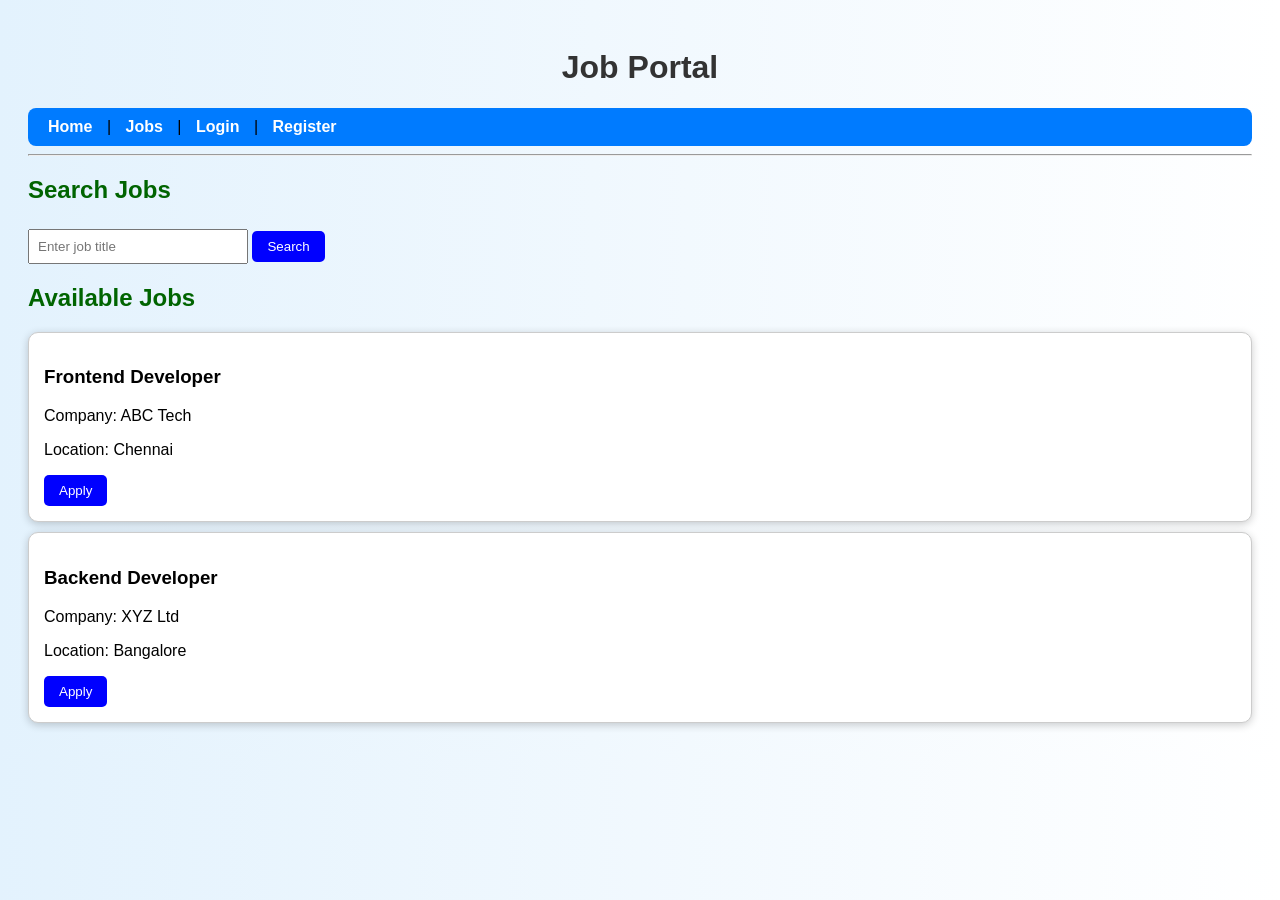
<file: index.html>
<!DOCTYPE html>
<html>
<head>
    <title>Job Portal</title>
    <link rel="stylesheet" href="css/style.css">
</head>

<body>

    <h1>Job Portal</h1>

    <nav>
        <a href="index.html">Home</a> |
        <a href="jobs.html">Jobs</a> |
        <a href="login.html">Login</a> |
        <a href="register.html">Register</a>
    </nav>

    <hr>

    <h2>Search Jobs</h2>
    <input type="text" placeholder="Enter job title">
    <button>Search</button>

    <h2>Available Jobs</h2>

    <div class="job-card">
        <h3>Frontend Developer</h3>
        <p>Company: ABC Tech</p>
        <p>Location: Chennai</p>
        <button>Apply</button>
    </div>

    <div class="job-card">
        <h3>Backend Developer</h3>
        <p>Company: XYZ Ltd</p>
        <p>Location: Bangalore</p>
        <button>Apply</button>
    </div>

</body>
</html>
</file>
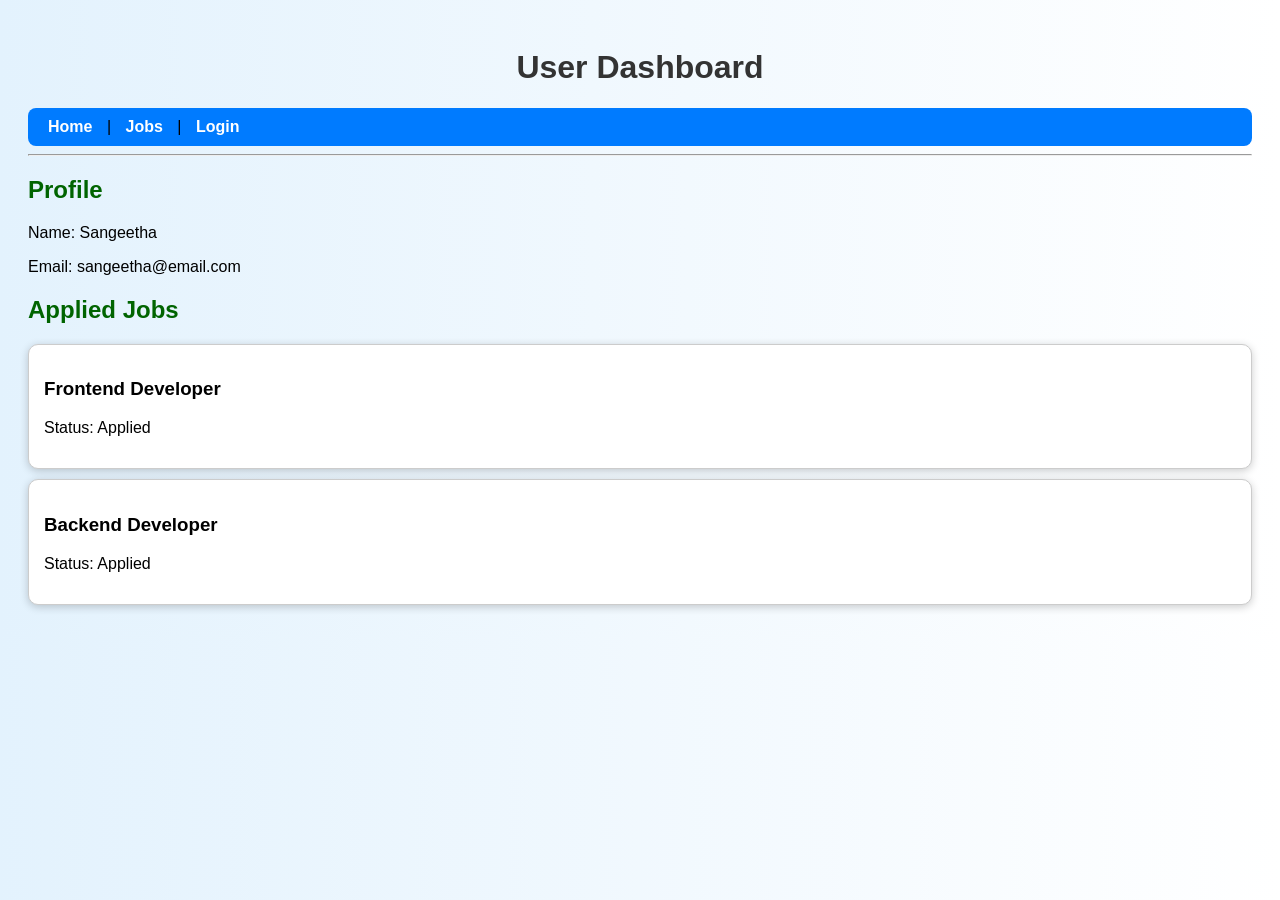
<file: dashboard.html>
<!DOCTYPE html>
<html>
<head>
    <title>Dashboard</title>
    <link rel="stylesheet" href="css/style.css">
</head>

<body>

    <h1>User Dashboard</h1>

    <nav>
        <a href="index.html">Home</a> |
        <a href="jobs.html">Jobs</a> |
        <a href="login.html">Login</a>
    </nav>

    <hr>

    <h2>Profile</h2>
    <p>Name: Sangeetha</p>
    <p>Email: sangeetha@email.com</p>

    <h2>Applied Jobs</h2>

    <div class="job-card">
        <h3>Frontend Developer</h3>
        <p>Status: Applied</p>
    </div>

    <div class="job-card">
        <h3>Backend Developer</h3>
        <p>Status: Applied</p>
    </div>

</body>
</html>
</file>
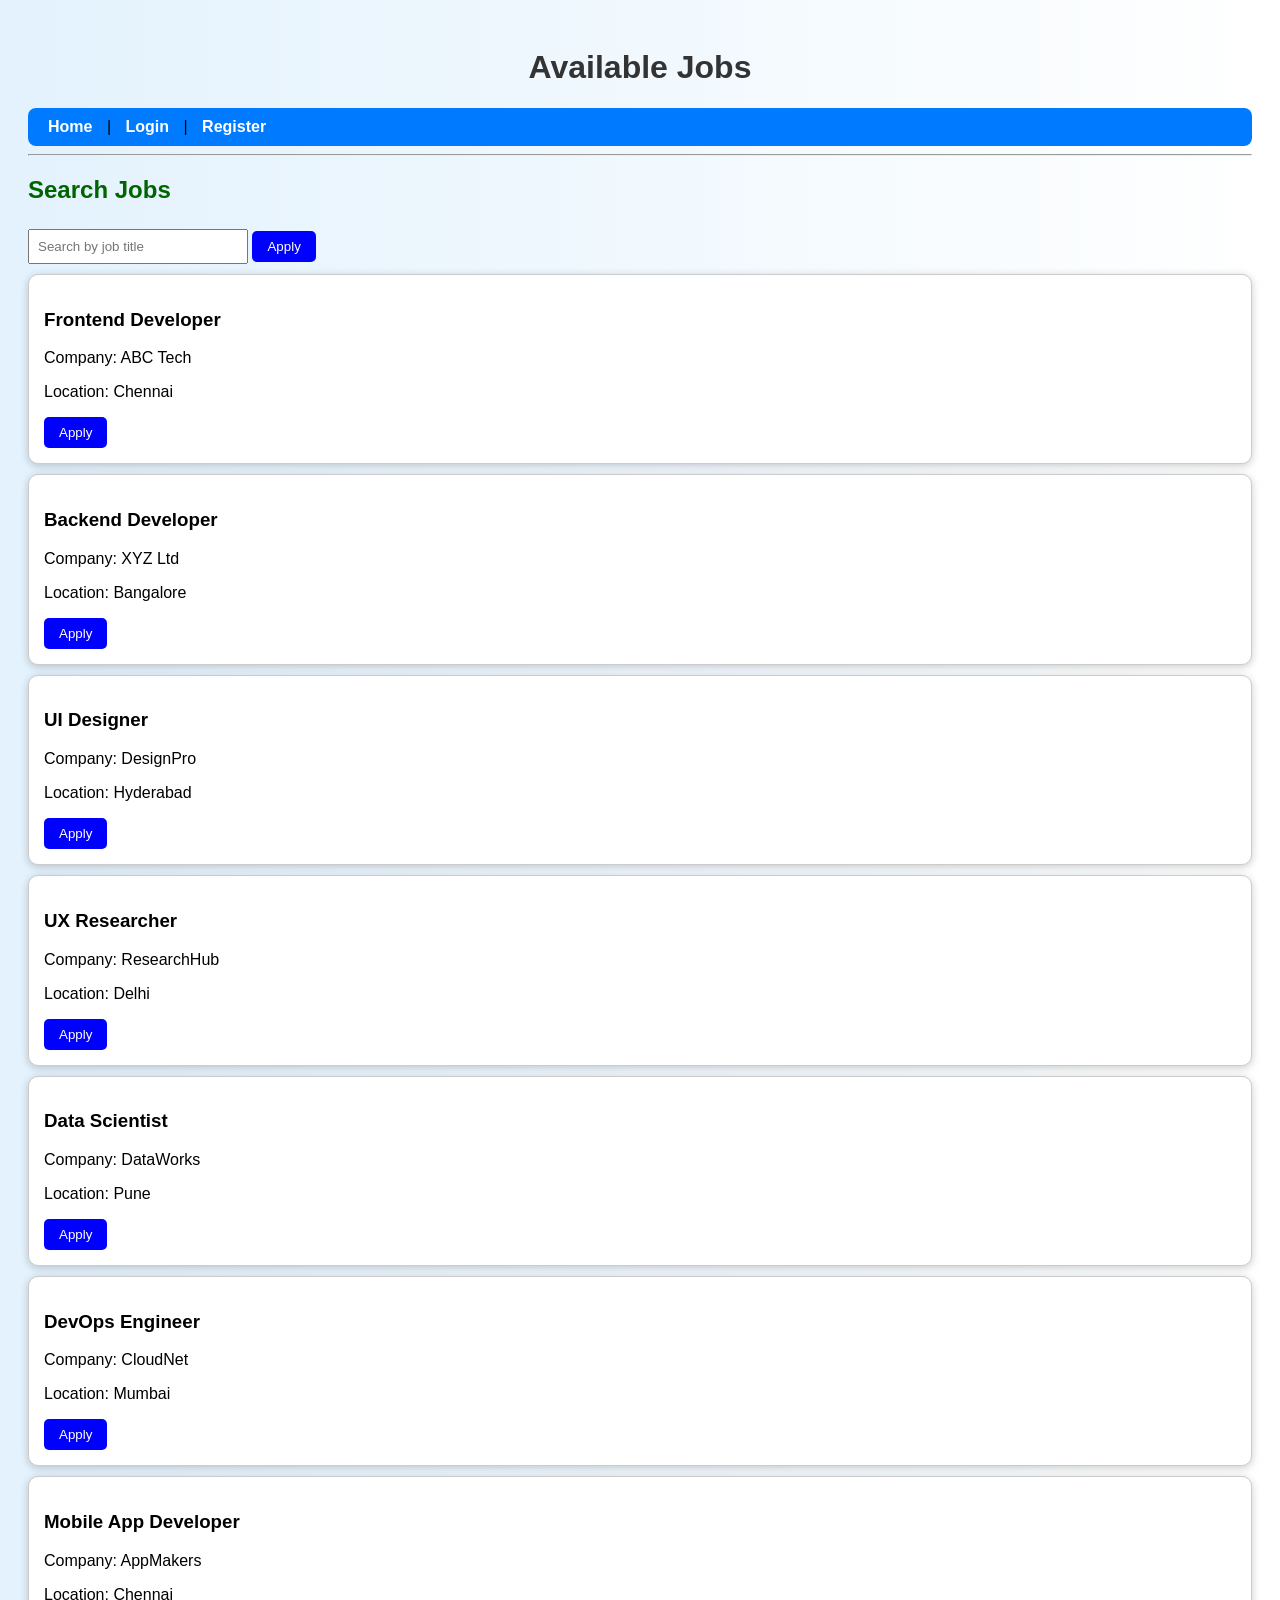
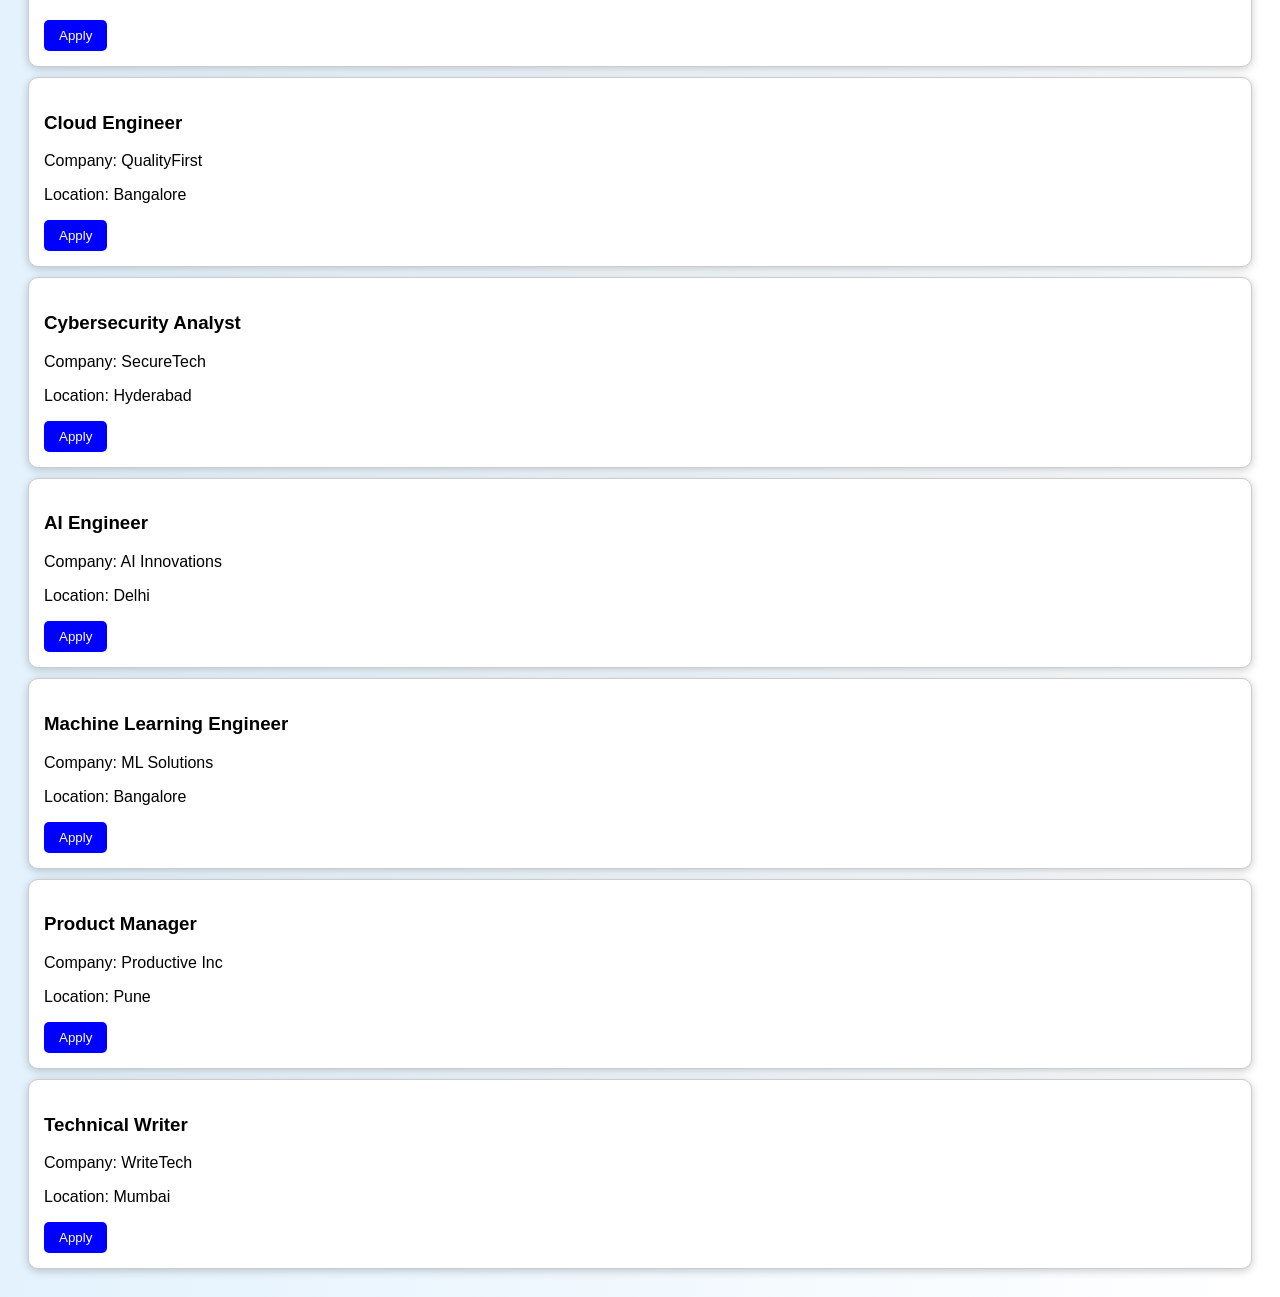
<file: jobs.html>
<!DOCTYPE html>
<html>
<head>
    <title>Jobs</title>
    <link rel="stylesheet" href="css/style.css">
</head>

<body>

    <h1>Available Jobs</h1>

    <nav>
        <a href="index.html">Home</a> |
        <a href="login.html">Login</a> |
        <a href="register.html">Register</a>
    </nav>

    <hr>

    <h2>Search Jobs</h2>
    <input type="text" placeholder="Search by job title">
    <button onclick="applyJob()">Apply</button>

    <div class="job-card">
        <h3>Frontend Developer</h3>
        <p>Company: ABC Tech</p>
        <p>Location: Chennai</p>
        <button onclick="applyJob()">Apply</button>
    </div>

    <div class="job-card">
        <h3>Backend Developer</h3>
        <p>Company: XYZ Ltd</p>
        <p>Location: Bangalore</p>
        <button onclick="applyJob()">Apply</button>
    </div>

    <div class="job-card">
        <h3>UI Designer</h3>
        <p>Company: DesignPro</p>
        <p>Location: Hyderabad</p>
        <button onclick="applyJob()">Apply</button>
    </div>

    <div class="job-card">
        <h3>UX Researcher</h3>
        <p>Company: ResearchHub</p>
        <p>Location: Delhi</p>
        <button onclick="applyJob()">Apply</button>
    </div>

    <div class="job-card">
        <h3>Data Scientist</h3>
        <p>Company: DataWorks</p>
        <p>Location: Pune</p>
        <button onclick="applyJob()">Apply</button>
    </div>

    <div class="job-card">
        <h3>DevOps Engineer</h3>
        <p>Company: CloudNet</p>
        <p>Location: Mumbai</p>
        <button onclick="applyJob()">Apply</button>
    </div>

    <div class="job-card">
        <h3>Mobile App Developer</h3>
        <p>Company: AppMakers</p>
        <p>Location: Chennai</p>
        <button onclick="applyJob()">Apply</button>
    </div>

    <div class="job-card">
        <h3>Cloud Engineer</h3>
        <p>Company: QualityFirst</p>
        <p>Location: Bangalore</p>
        <button onclick="applyJob()">Apply</button>
    </div>

    <div class="job-card">
        <h3>Cybersecurity Analyst</h3>
        <p>Company: SecureTech</p>
        <p>Location: Hyderabad</p>
        <button onclick="applyJob()">Apply</button>
        </div>

        <div class="job-card">
        <h3>AI Engineer</h3>
        <p>Company: AI Innovations</p>  
        <p>Location: Delhi</p>
        <button onclick="applyJob()">Apply</button>
        </div>

        <div class="job-card">
        <h3>Machine Learning Engineer</h3>  
        <p>Company: ML Solutions</p>
        <p>Location: Bangalore</p>
        <button onclick="applyJob()">Apply</button>
        </div>

        <div class="job-card">
        <h3>Product Manager</h3>
        <p>Company: Productive Inc</p>
        <p>Location: Pune</p>
        <button onclick="applyJob()">Apply</button>
        </div>

        <div class="job-card">
        <h3>Technical Writer</h3>
        <p>Company: WriteTech</p>
        <p>Location: Mumbai</p>
        <button onclick="applyJob()">Apply</button>
        </div>

<script src="js/script.js"></script>

</body>
</html>
</file>
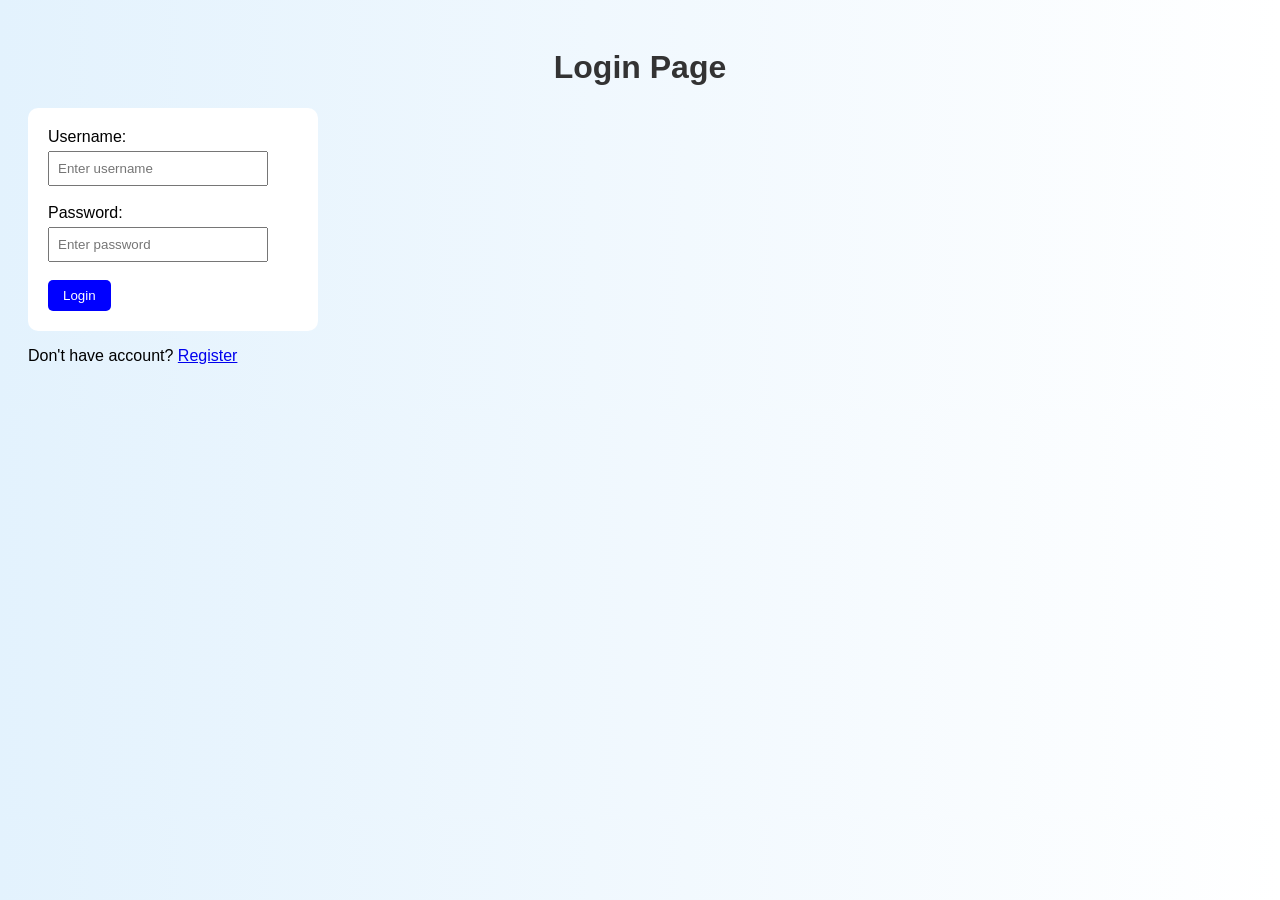
<file: login.html>
<!DOCTYPE html>
<html>
<head>
    <title>Login</title>
    <link rel="stylesheet" href="css/style.css">
</head>

<body>

    <h1>Login Page</h1>

    <form>
        <label>Username:</label><br>
        <input type="text" placeholder="Enter username"><br><br>

        <label>Password:</label><br>
        <input type="password" placeholder="Enter password"><br><br>

        <button type="button" onclick="loginUser()">Login</button>
    </form>

    <p>Don't have account? <a href="register.html">Register</a></p>

    <script>
function loginUser() {

    let email = document.querySelector("input[type='text']").value;
    let password = document.querySelector("input[type='password']").value;

    let savedEmail = localStorage.getItem("email");
    let savedPassword = localStorage.getItem("password");

    if(email === savedEmail && password === savedPassword){
        alert("Login Successful!");
        window.location.href = "dashboard.html";
    } else {
        alert("Invalid Email or Password!");
    }
}
</script>
</body>
</html>
</file>
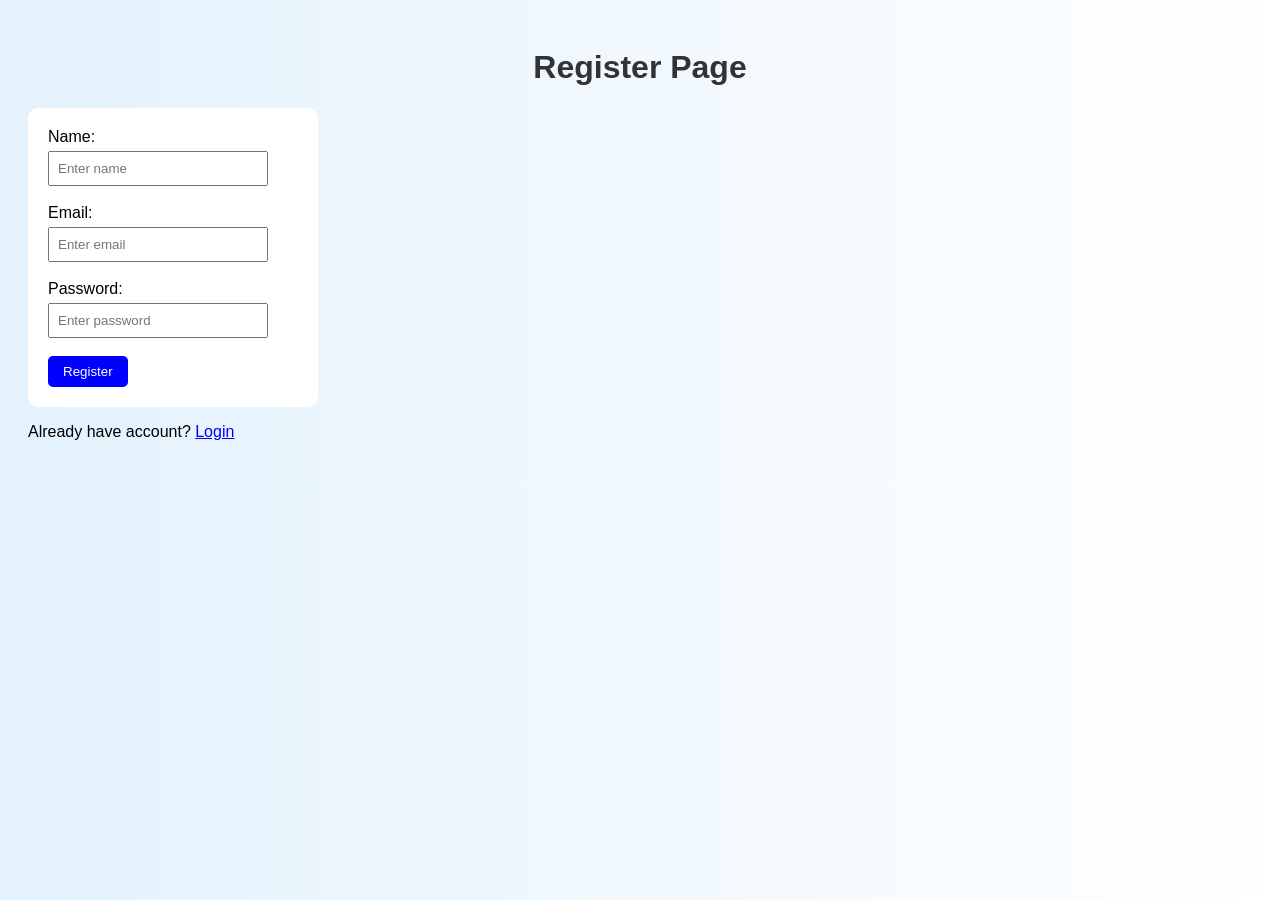
<file: register.html>
<!DOCTYPE html>
<html>
<head>
    <title>Register</title>
    <link rel="stylesheet" href="css/style.css">
</head>

<body>

    <h1>Register Page</h1>

    <form onsubmit="registerUser(event)">
        <label>Name:</label><br>
        <input type="text" placeholder="Enter name"><br><br>

        <label>Email:</label><br>
        <input type="email" placeholder="Enter email"><br><br>

        <label>Password:</label><br>
        <input type="password" placeholder="Enter password"><br><br>

        <button type="submit">Register</button>
    </form>

    <p>Already have account? <a href="login.html">Login</a></p>

    <script>
function registerUser(event) {
    event.preventDefault();

    let name = document.querySelector("input[type='text']").value;
    let email = document.querySelector("input[type='email']").value;
    let password = document.querySelector("input[type='password']").value;

    // Save in localStorage
    localStorage.setItem("email", email);
    localStorage.setItem("password", password);

    alert("Registered Successfully!");

    // Redirect to login
    window.location.href = "login.html";
}
</script>
</body>
</html>
</file>
<file: css/style.css>
body {
    font-family: Arial;
    padding: 20px;
    background-color: #f5f5f5;
}

form {
    background: white;
    padding: 20px;
    border-radius: 10px;
    width: 250px;
}

h1 {
    color: darkblue;
}

h2 {
    margin-top: 20px;
}

h2 {
    color: darkgreen;
}

nav a {
    margin: 10px;
    text-decoration: none;
    color: blue;
    font-weight: bold;
}

.job-card {
    border: 1px solid #ccc;
    padding: 15px;
    margin-top: 10px;
    border-radius: 10px;
    background-color: white;
}

input {
    padding: 8px;
    margin-top: 5px;
    width: 200px;
}

button {
    padding: 8px 15px;
    background: blue;
    color: white;
    border: none;
    border-radius: 5px;
}

/* Background */
body {
    background: linear-gradient(to right, #e3f2fd, #ffffff);
}

/* Navbar */
nav {
    background: #007bff;
    padding: 10px;
    border-radius: 8px;
}

nav a {
    color: white;
    margin: 10px;
    text-decoration: none;
    font-weight: bold;
}

/* Heading */
h1 {
    text-align: center;
    color: #333;
}

/* Job Card */
.job-card {
    box-shadow: 0 2px 8px rgba(0,0,0,0.2);
    transition: 0.3s;
}

.job-card:hover {
    transform: scale(1.03);
}

/* Button */
button {
    cursor: pointer;
}

button:hover {
    background: darkblue;
}
</file>
